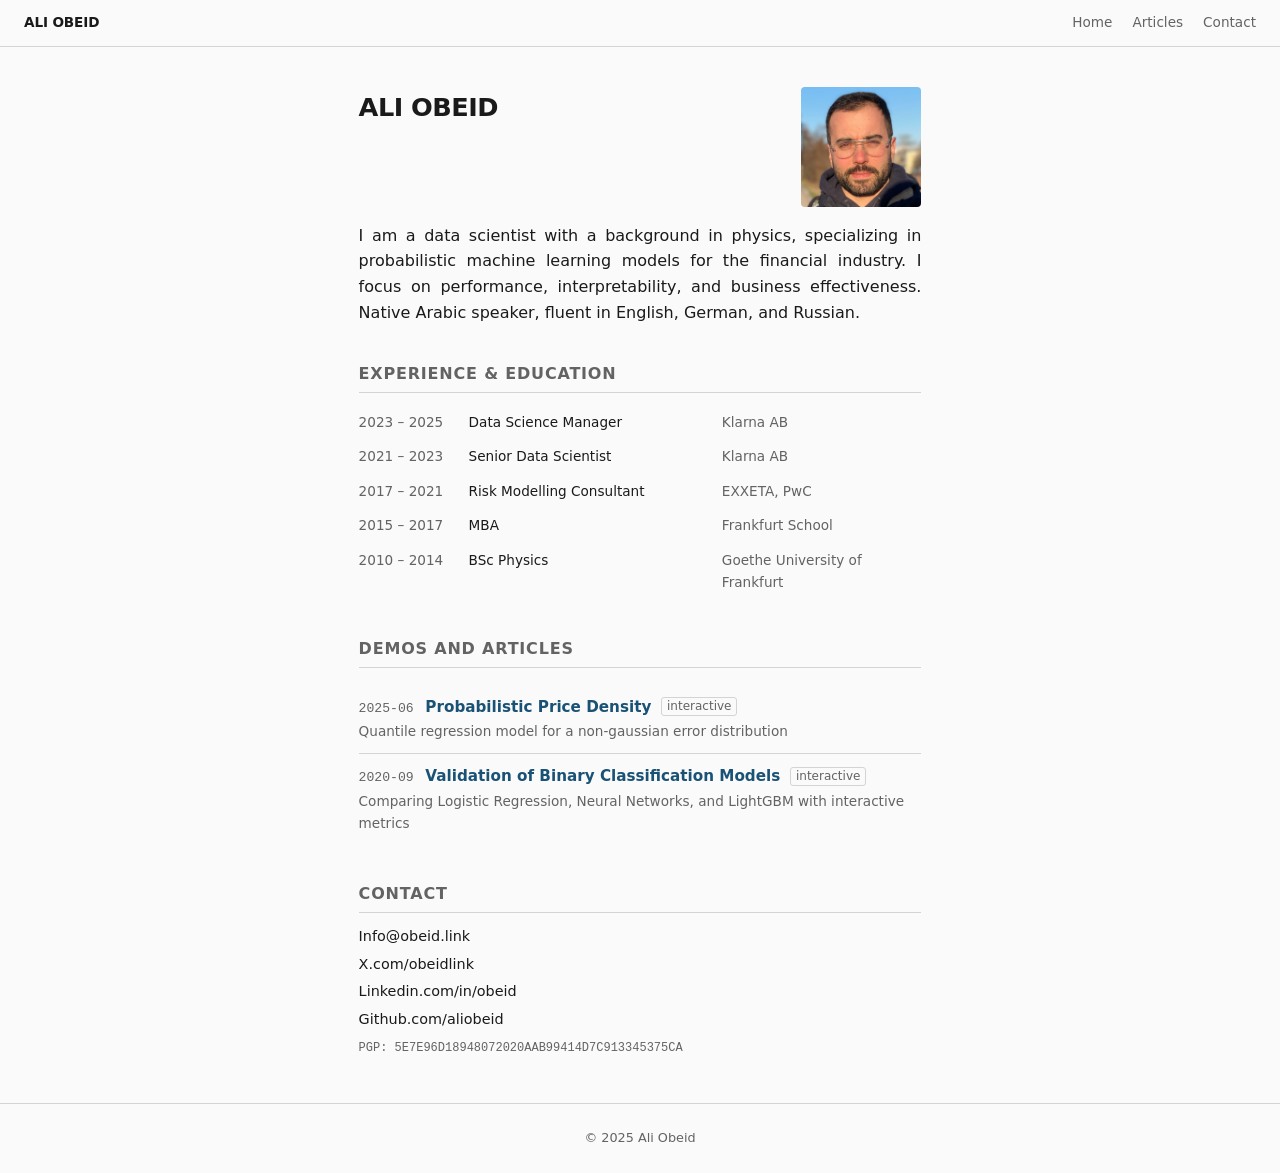
<file: index.html>
<!doctype html>
<html lang="en">
<head>
    <meta charset="utf-8">
    <meta name="viewport" content="width=device-width, initial-scale=1.0">
    <meta name="description" content="Ali Obeid - Risk Data Scientist">
    <title>Ali Obeid</title>
    <link rel="icon" href="/favicon.svg" type="image/svg+xml">
    <link rel="stylesheet" href="/shared/style.css?v=2">
    <link rel="stylesheet" href="/home.css">
</head>
<body>
    <nav class="site-nav">
        <a class="site-nav-name" href="/">ALI OBEID</a>
        <div class="site-nav-links">
            <a href="/">Home</a>
            <a href="#articles">Articles</a>
            <a href="#contact">Contact</a>
        </div>
    </nav>

    <main class="page">
        <div class="intro">
            <div>
                <h1>ALI OBEID</h1>
            </div>
            <img src="/img/portrait1.jpg" alt="Ali Obeid" class="portrait">
        </div>

        <p>
            I am a data scientist with a background in physics, specializing in probabilistic machine learning models for the financial industry. I focus on performance, interpretability, and business effectiveness. Native Arabic speaker, fluent in English, German, and Russian.
        </p>

        <h2>Experience &amp; Education</h2>
        <table class="cv-table">
            <tr>
                <td class="date">2023 &ndash; 2025</td>
                <td class="title">Data Science Manager</td>
                <td class="org">Klarna AB</td>
            </tr>
	     <tr>
                <td class="date">2021 &ndash; 2023</td>
                <td class="title">Senior Data Scientist</td>
                <td class="org">Klarna AB</td>

            <tr>
                <td class="date">2017 &ndash; 2021</td>
                <td class="title">Risk Modelling Consultant</td>
		<td class="org">EXXETA, PwC</td>
            </tr>
            <tr>
                <td class="date">2015 &ndash; 2017</td>
                <td class="title">MBA</td>
                <td class="org">Frankfurt School</td>
            </tr>
            <tr>
                <td class="date">2010 &ndash; 2014</td>
                <td class="title">BSc Physics</td>
                <td class="org">Goethe University of Frankfurt</td>
            </tr>
        </table>

        <h2 id="articles">Demos and Articles</h2>
        <ul class="article-list">
            <li>
                <span class="article-date">2025-06</span>
                <a class="article-title" href="/quantreg/">Probabilistic Price Density</a>
                <span class="article-tag">interactive</span>
                <div class="article-desc">Quantile regression model for a non-gaussian error distribution</div>
            </li>
            <li>
                <span class="article-date">2020-09</span>
                <a class="article-title" href="/binary-validation/">Validation of Binary Classification Models</a>
                <span class="article-tag">interactive</span>
                <div class="article-desc">Comparing Logistic Regression, Neural Networks, and LightGBM with interactive metrics</div>
            </li>
        </ul>

        <h2 id="contact">Contact</h2>
        <div class="contact-item"><a href="mailto:Info@obeid.link">Info@obeid.link</a></div>
        <div class="contact-item"><a href="https://X.com/obeidlink">X.com/obeidlink</a></div>
        <div class="contact-item"><a href="https://Linkedin.com/in/obeid">Linkedin.com/in/obeid</a></div>
        <div class="contact-item"><a href="https://Github.com/aliobeid">Github.com/aliobeid</a></div>
        <div class="contact-item" style="font-family:var(--mono);font-size:0.75rem;margin-top:0.5rem;color:var(--muted);">PGP: 5E7E96D18948072020AAB99414D7C913345375CA</div>
    </main>

    <footer class="site-footer">
        &copy; 2025 Ali Obeid
    </footer>
</body>
</html>
</file>
<file: shared/style.css>
/* ── Base reset ── */
*, *::before, *::after { box-sizing: border-box; }

/* ── Theme variables ── */
:root {
  --bg:      #fafafa;
  --bg-alt:  #f0f0f0;
  --panel:   #ffffff;
  --border:  #d4d4d4;
  --text:    #1a1a1a;
  --muted:   #636363;
  --accent:  #2a2a2a;
  --link:    #1a5276;
  --font:    'Charter', 'Bitstream Charter', 'Georgia', 'Times New Roman', serif;
  --sans:    -apple-system, BlinkMacSystemFont, 'Segoe UI', system-ui, sans-serif;
  --mono:    'SF Mono', 'Fira Code', 'Cascadia Code', 'Consolas', monospace;
}

@media (prefers-color-scheme: dark) {
  :root {
    --bg:      #141414;
    --bg-alt:  #1c1c1c;
    --panel:   #1a1a1a;
    --border:  #2e2e2e;
    --text:    #c8c8c8;
    --muted:   #7a7a7a;
    --accent:  #d4d4d4;
    --link:    #7aafcf;
  }
}

/* ── Base ── */
body {
  font-family: var(--sans);
  background: var(--bg);
  color: var(--text);
  margin: 0;
  padding: 0;
  line-height: 1.6;
  -webkit-font-smoothing: antialiased;
}

a {
  color: var(--link);
  text-decoration: none;
}
a:hover {
  text-decoration: underline;
}

/* ── Site nav ── */
.site-nav {
  border-bottom: 1px solid var(--border);
  padding: 0.75rem 1.5rem;
  display: flex;
  align-items: center;
  gap: 1.5rem;
  font-family: var(--sans);
  font-size: 0.85rem;
}
.site-nav-name {
  font-weight: 600;
  color: var(--text);
  text-decoration: none;
  letter-spacing: -0.01em;
}
.site-nav-name:hover {
  text-decoration: none;
}
.site-nav-links {
  display: flex;
  gap: 1.25rem;
  margin-left: auto;
}
.site-nav-links a {
  color: var(--muted);
  text-decoration: none;
  transition: color 0.15s;
}
.site-nav-links a:hover {
  color: var(--text);
  text-decoration: none;
}

/* ── Shared interactive variables ── */
:root {
  --panel2:  #f0f0f0;
  --btn-accent: #f7931a;
  --blue:    #1a5276;
}
@media (prefers-color-scheme: dark) {
  :root {
    --panel2:  #1c1c1c;
    --blue:    #58a6ff;
  }
}

/* ── Shared controls ── */
.ctrl-label { font-size: 10px; color: var(--muted); text-transform: uppercase; letter-spacing: 0.6px; font-weight: 600; }
.ctrl-sep   { width: 1px; height: 20px; background: var(--border); flex-shrink: 0; }

.btn {
  padding: 4px 10px;
  background: var(--panel2);
  border: 1px solid var(--border);
  border-radius: 5px;
  color: var(--muted);
  font-size: 11px;
  cursor: pointer;
  transition: all 0.15s;
  font-family: var(--sans);
  white-space: nowrap;
  user-select: none;
}
.btn:hover { background: var(--bg-alt); color: var(--text); border-color: var(--muted); }
.btn.active      { background: rgba(247,147,26,.12); border-color: var(--btn-accent); color: var(--btn-accent); }
.btn.active-blue { background: rgba(88,166,255,.10);  border-color: var(--blue);       color: var(--blue); }
.btn-group { display: flex; gap: 2px; }
.btn-group .btn             { border-radius: 0; }
.btn-group .btn:first-child { border-radius: 5px 0 0 5px; }
.btn-group .btn:last-child  { border-radius: 0 5px 5px 0; }

/* ── Site footer ── */
.site-footer {
  border-top: 1px solid var(--border);
  padding: 1.5rem;
  font-family: var(--sans);
  font-size: 0.8rem;
  color: var(--muted);
  text-align: center;
}
</file>
<file: home.css>
.page {
    max-width: 60ch;
    margin: 0 auto;
    padding: 2.5rem 1.5rem;
}
h1 {
    font-size: 1.6rem;
    font-weight: 600;
    margin: 0 0 0.25rem;
    letter-spacing: -0.02em;
}
.intro {
    display: flex;
    justify-content: space-between;
    align-items: flex-start;
    gap: 1.5rem;
}
.portrait {
    width: 120px;
    height: 120px;
    object-fit: cover;
    border-radius: 4px;
    flex-shrink: 0;
}
.subtitle {
    color: var(--muted);
    font-size: 0.95rem;
    margin-bottom: 1.75rem;
}
p {
    text-align: justify;
    hyphens: auto;
}
h2 {
    font-size: 1rem;
    font-weight: 600;
    text-transform: uppercase;
    letter-spacing: 0.05em;
    color: var(--muted);
    margin: 2.25rem 0 0.75rem;
    border-bottom: 1px solid var(--border);
    padding-bottom: 0.35rem;
}
.cv-table {
    width: 100%;
    border-collapse: collapse;
    table-layout: fixed;
}
.cv-table td {
    padding: 0.4rem 0;
    border: none;
    vertical-align: top;
}
.cv-table .date {
    width: 110px;
    color: var(--muted);
    font-family: var(--sans);
    font-size: 0.85rem;
}
.cv-table .title {
    width: 45%;
    font-weight: normal;
    font-family: var(--sans);
    font-size: 0.85rem;
}
.cv-table .org {
    color: var(--muted);
    font-family: var(--sans);
    font-size: 0.85rem;
}
.contact-item {
    margin: 0.3rem 0;
    font-family: var(--sans);
    font-size: 0.9rem;
}
.contact-item a {
    color: inherit;
    text-decoration: none;
}
.contact-item a:hover {
    text-decoration: underline;
}
.article-list {
    list-style: none;
    padding: 0;
}
.article-list li {
    padding: 0.6rem 0;
    border-bottom: 1px solid var(--border);
}
.article-list li:last-child {
    border-bottom: none;
}
.article-date {
    color: var(--muted);
    font-family: var(--mono);
    font-size: 0.82rem;
    margin-right: 0.5em;
}
.article-title {
    font-weight: 600;
    font-size: 0.95rem;
}
.article-tag {
    font-size: 0.75rem;
    color: var(--muted);
    border: 1px solid var(--border);
    border-radius: 3px;
    padding: 0.1em 0.4em;
    margin-left: 0.4em;
    vertical-align: middle;
}
.article-desc {
    color: var(--muted);
    font-size: 0.85rem;
    margin-top: 0.15rem;
}
</file>
